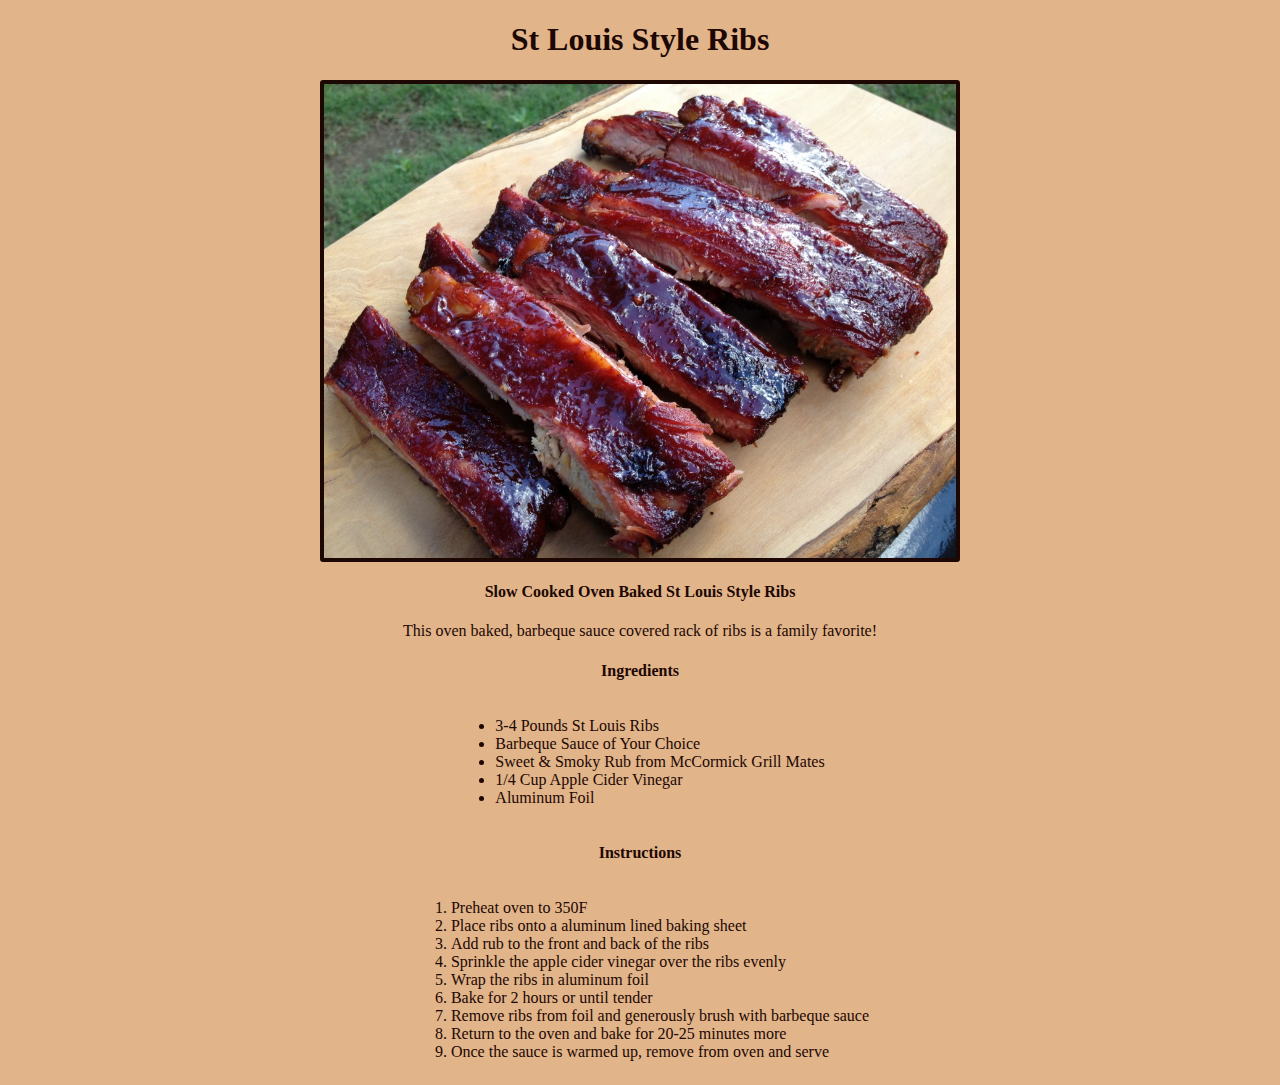
<file: recipes/ribs.html>
<!DOCTYPE html>
<html lang="en">
    <head>
        <meta charset="UTF-8">
        <title>Odin Recipes</title>
        <link rel="stylesheet" href="recipes.css">
    </head>

    <body>
        <h1>St Louis Style Ribs</h1>
        <img src="../images/ribs.jpeg" alt="St Louis Style Ribs" width="450">
        <h4>Slow Cooked Oven Baked St Louis Style Ribs</h4>
        <p>This oven baked, barbeque sauce covered rack of ribs is a family favorite!</p>

        <h4>Ingredients</h4>
        <div class="ingredientsContainer">
            <ul class="ingredients">
                <li>3-4 Pounds St Louis Ribs</li>
                <li>Barbeque Sauce of Your Choice</li>
                <li>Sweet & Smoky Rub from McCormick Grill Mates</li>
                <li>1/4 Cup Apple Cider Vinegar</li>
                <li>Aluminum Foil</li>
            </ul>
        </div>

        <h4>Instructions</h4>
        <div class="instructionsContainer">
            <ol class="instructions">
                <li>Preheat oven to 350F</li>
                <li>Place ribs onto a aluminum lined baking sheet</li>
                <li>Add rub to the front and back of the ribs</li>
                <li>Sprinkle the apple cider vinegar over the ribs evenly</li>
                <li>Wrap the ribs in aluminum foil</li>
                <li>Bake for 2 hours or until tender</li>
                <li>Remove ribs from foil and generously brush with barbeque sauce</li>
                <li>Return to the oven and bake for 20-25 minutes more</li>
                <li>Once the sauce is warmed up, remove from oven and serve</li>
            </ol>
        </div>
        

    </body>
</html>
</file>
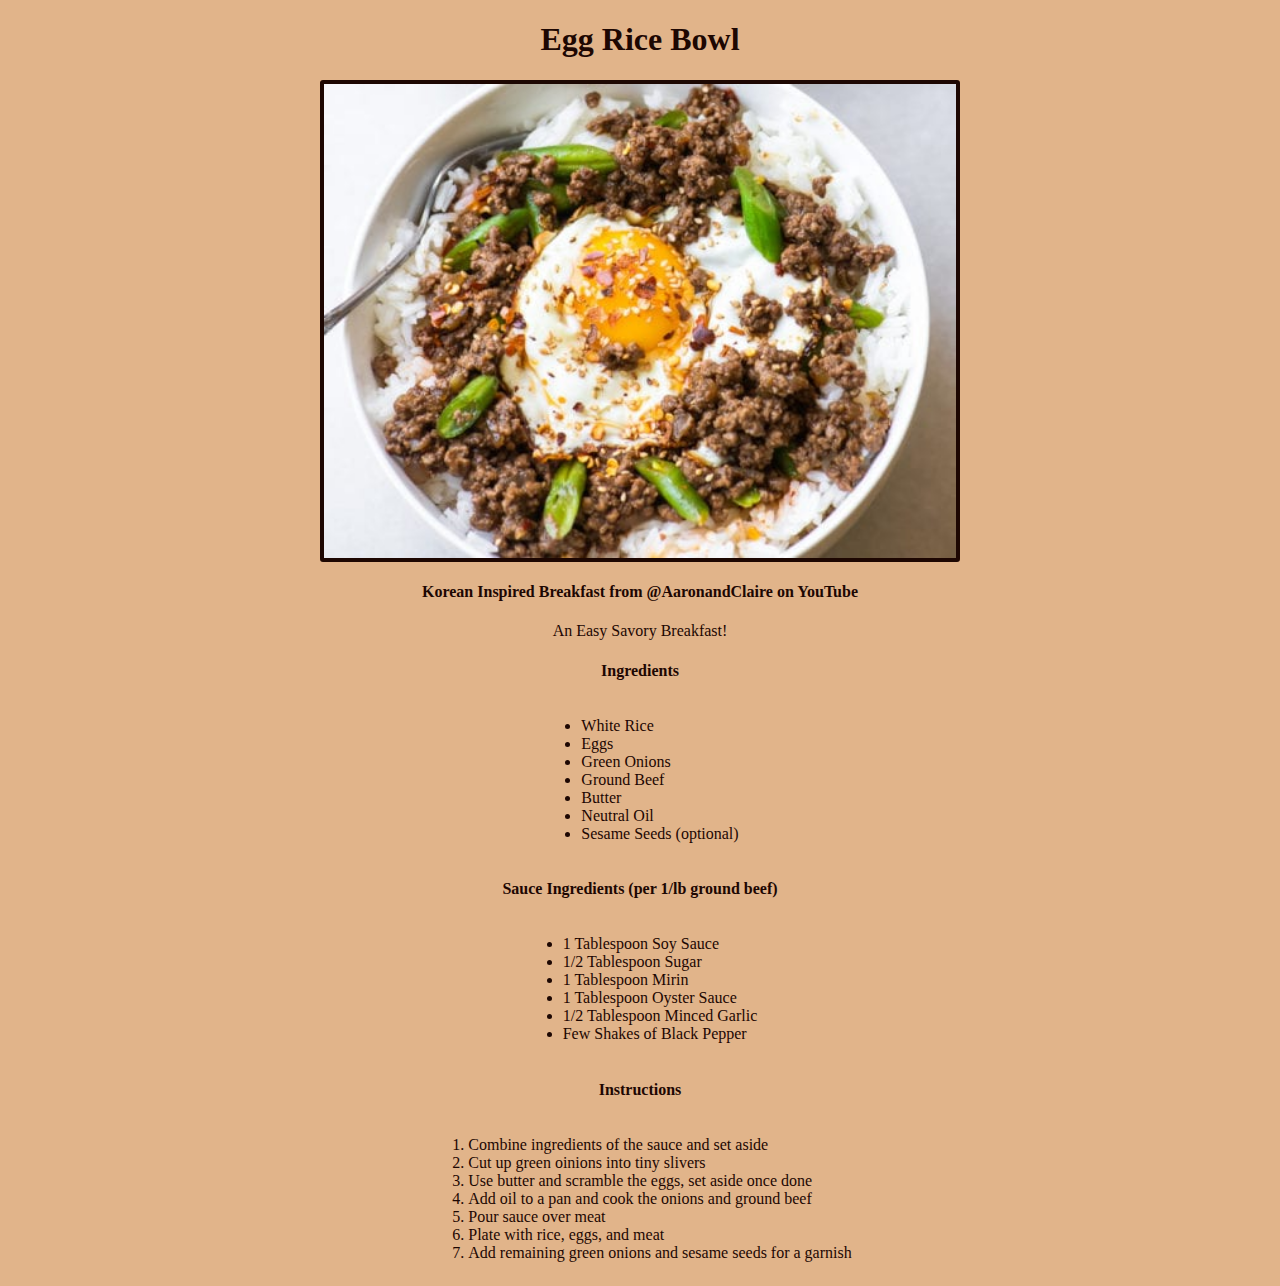
<file: recipes/ricebowl.html>
<!DOCTYPE html>
<html lang="en">
    <head>
        <meta charset="UTF-8">
        <title>Odin Recipes</title>
        <link rel="stylesheet" href="recipes.css">

    </head>

    <body>
        <h1>Egg Rice Bowl</h1>
        <img src="../images/eggricebowl.jpeg" alt="Beef, egg, and rice bowl" width="450" >
        <h4>Korean Inspired Breakfast from @AaronandClaire on YouTube</h4>
        <p>An Easy Savory Breakfast!</p>

        <h4>Ingredients</h4>
        <div class="ingredientsContainer">
            <ul class="ingredients">
                <li>White Rice</li>
                <li>Eggs</li>
                <li>Green Onions</li>
                <li>Ground Beef</li>
                <li>Butter</li>
                <li>Neutral Oil</li>
                <li>Sesame Seeds (optional)</li>
            </ul>

            <h4>Sauce Ingredients (per 1/lb ground beef)</h4>
            <ul class="ingredients">
                <li>1 Tablespoon Soy Sauce</li>
                <li>1/2 Tablespoon Sugar</li>
                <li>1 Tablespoon Mirin</li>
                <li>1 Tablespoon Oyster Sauce</li>
                <li>1/2 Tablespoon Minced Garlic</li>
                <li>Few Shakes of Black Pepper</li>
            </ul>
        </div>
        



        <h4>Instructions</h4>

        <div class="instructionsContainer">
            <ol class="instructions">
                <li>Combine ingredients of the sauce and set aside </li>
                <li>Cut up green oinions into tiny slivers</li>
                <li>Use butter and scramble the eggs, set aside once done</li>
                <li>Add oil to a pan and cook the onions and ground beef</li>
                <li>Pour sauce over meat</li>
                <li>Plate with rice, eggs, and meat</li>
                <li>Add remaining green onions and sesame seeds for a garnish</li>
            </ol>
        </div>
      

    </body>
</html>
</file>
<file: recipes/recipes.css>
body {
    background-color: #e1b48a;

}

* {
    color: #1d0702;
    font-family: Georgia, 'Times New Roman', Times, serif;
}

h1, h4, p{
    text-align: center;
   
}

img {
    display: block;
    margin: auto;
    width: 50%;
    border: 4px solid #1d0702;
    border-radius: 3px;
}

div.instructionsContainer {
    text-align: center;
}

ol.instructions {
    display: inline-block;
    text-align: left;
}

div.ingredientsContainer {
    text-align: center;
}

ul.ingredients {
    display: inline-block;
    text-align: left;
}
</file>
